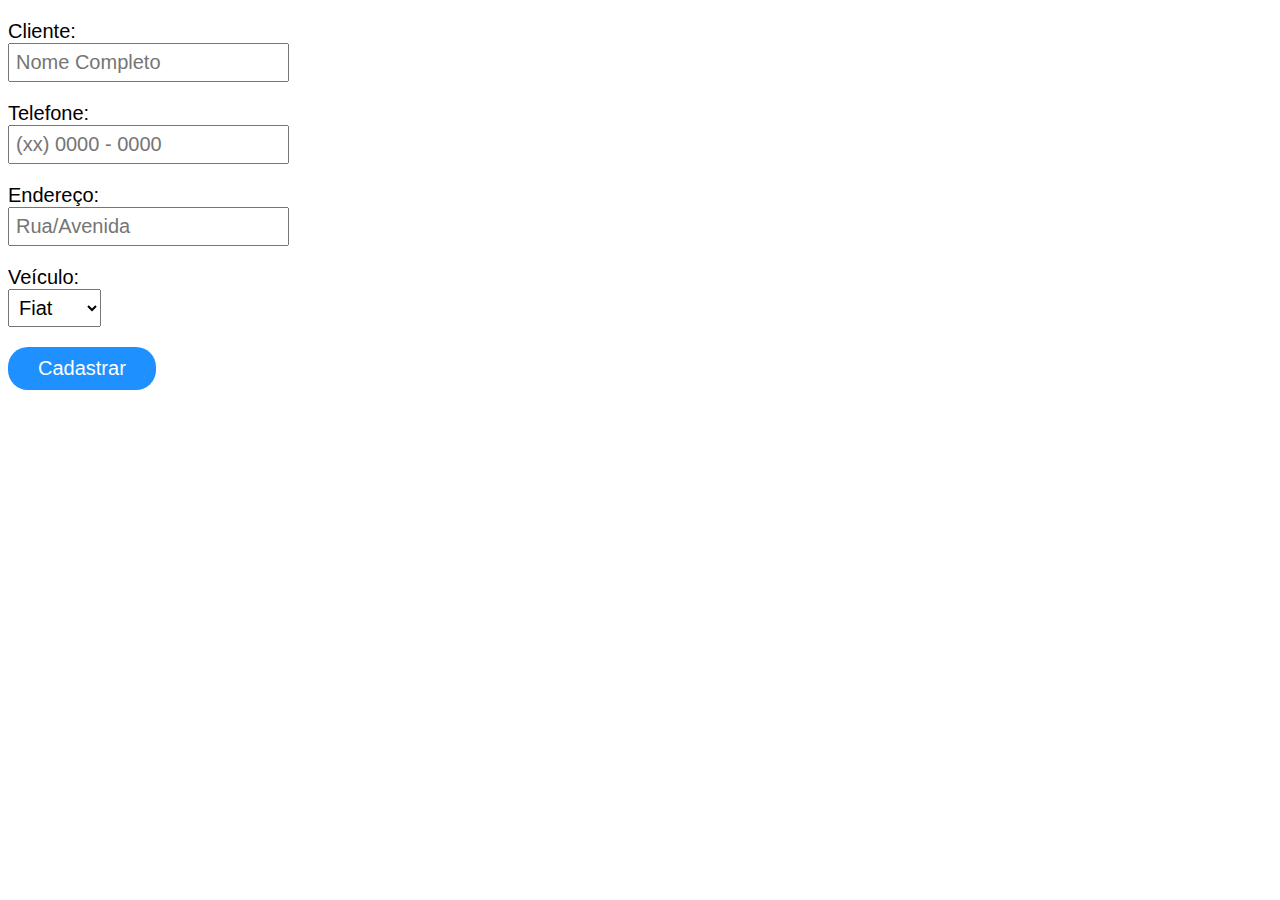
<file: Allan - Trimestral/index.html>
<!DOCTYPE html>
<html lang="pt-br">

<head>

    <meta charset="UTF-8">
    <meta http-equiv="X-UA-Compatible" content="IE=edge">
    <meta name="viewport" content="width=device-width, initial-scale=1.0">

    <title> Cadastro </title>
    <link rel="stylesheet" href="style.css">

</head>

<body>

    <form action="insert.php" method="post">

        <label for="name"> Cliente: </label>
        <input type="text" name="name" id="iname" placeholder="Nome Completo">

        <label for="tel"> Telefone: </label>
        <input type="tel" name="tel" id="itel" placeholder="(xx) 0000 - 0000">

        <label for="address"> Endereço: </label>
        <input type="text" name="address" id="iaddress" placeholder="Rua/Avenida">

        <label for="car"> Veículo: </label>
        <select name="car" id="icar">
            <option value="fiat"> Fiat </option>
            <option value="ford"> Ford </option>
            <option value="volks"> Volks </option>
            <option value="toyota"> Toyota </option>
        </select>
        
        <input type="submit" value="Cadastrar" name="enviar" class="button">

    </form>

</body>

</html>
</file>
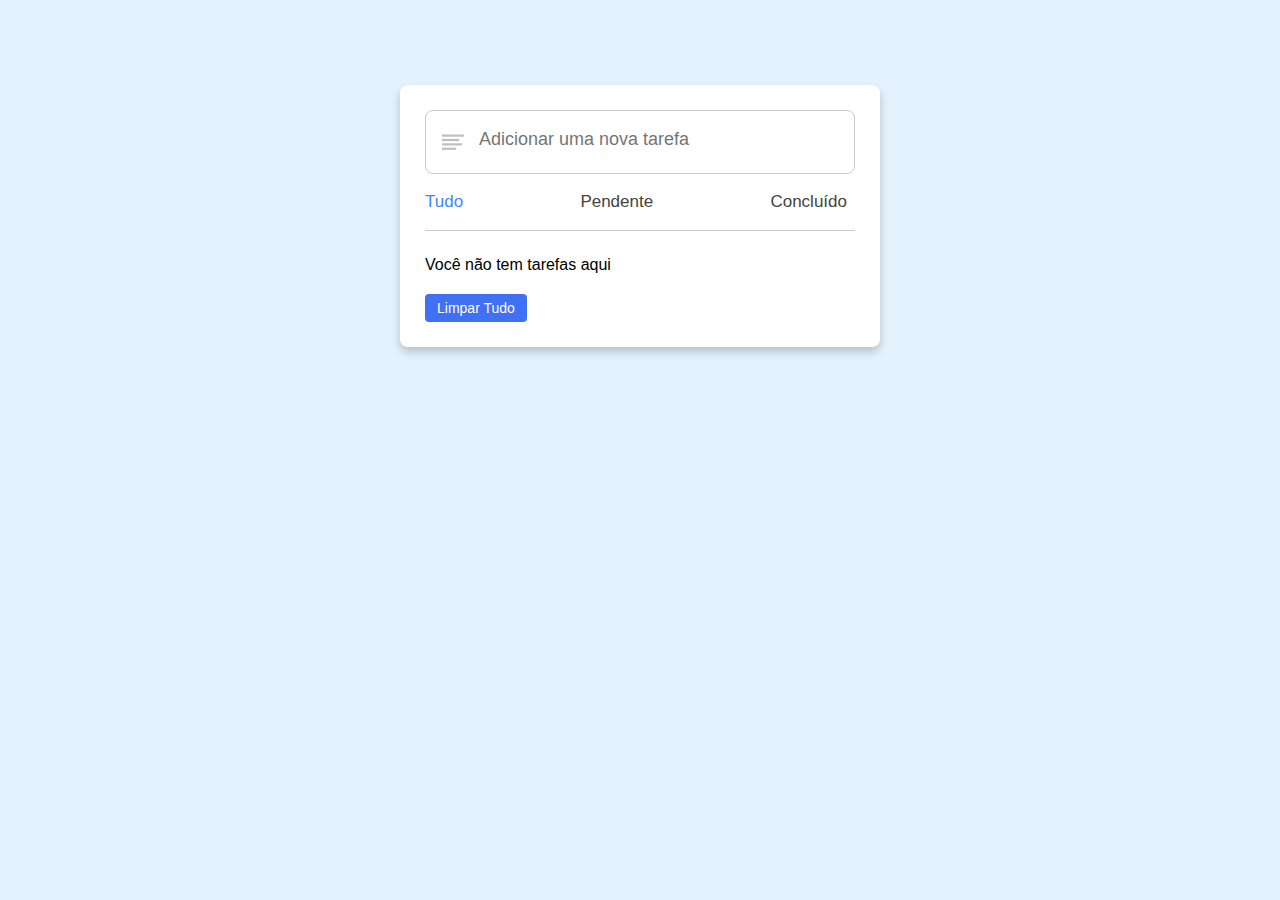
<file: Todo List App - Copia/index.html>
<!DOCTYPE html>
<!-- Coding by CodingLab | www.codinglabweb.com-->
<html lang="pt-br">
  <head>
    <meta charset="UTF-8" />
    <meta http-equiv="X-UA-Compatible" content="IE=edge" />
    <meta name="viewport" content="width=device-width, initial-scale=1.0" />
    <title>Dynamic Todo List Application</title>

    <!-- CSS -->
    <link rel="stylesheet" href="css/style.css" />

    <!-- Unicons CSS -->
    <link
      rel="stylesheet"
      href="https://unicons.iconscout.com/release/v4.0.0/css/line.css"
    />
  </head>
  <body>
    <div class="container">
      <div class="input-field">
        <img src="bars-icon.svg" alt="icon">
        <textarea placeholder="Adicionar uma nova tarefa"></textarea>
        <i class="uil uil-notes note-icon"></i>
      </div>

      <div class="controls">
        <div class="filters">
          <span class="active" id="all"> Tudo </span>
          <span id="pending"> Pendente </span>
          <span id="completed"> Concluído </span>
        </div>
      </div>

      <ul class="todoLists"></ul>

      <div class="pending-tasks">
        <!-- <span> Você tem <span class="pending-num"> não </span> tarefas pendentes. </span> -->
        <button class="clear-button"> Limpar Tudo </button>
      </div>
    </div>

    <!-- JavaScript -->
    <script src="js/script.js"></script>
  </body>
</html>
</file>
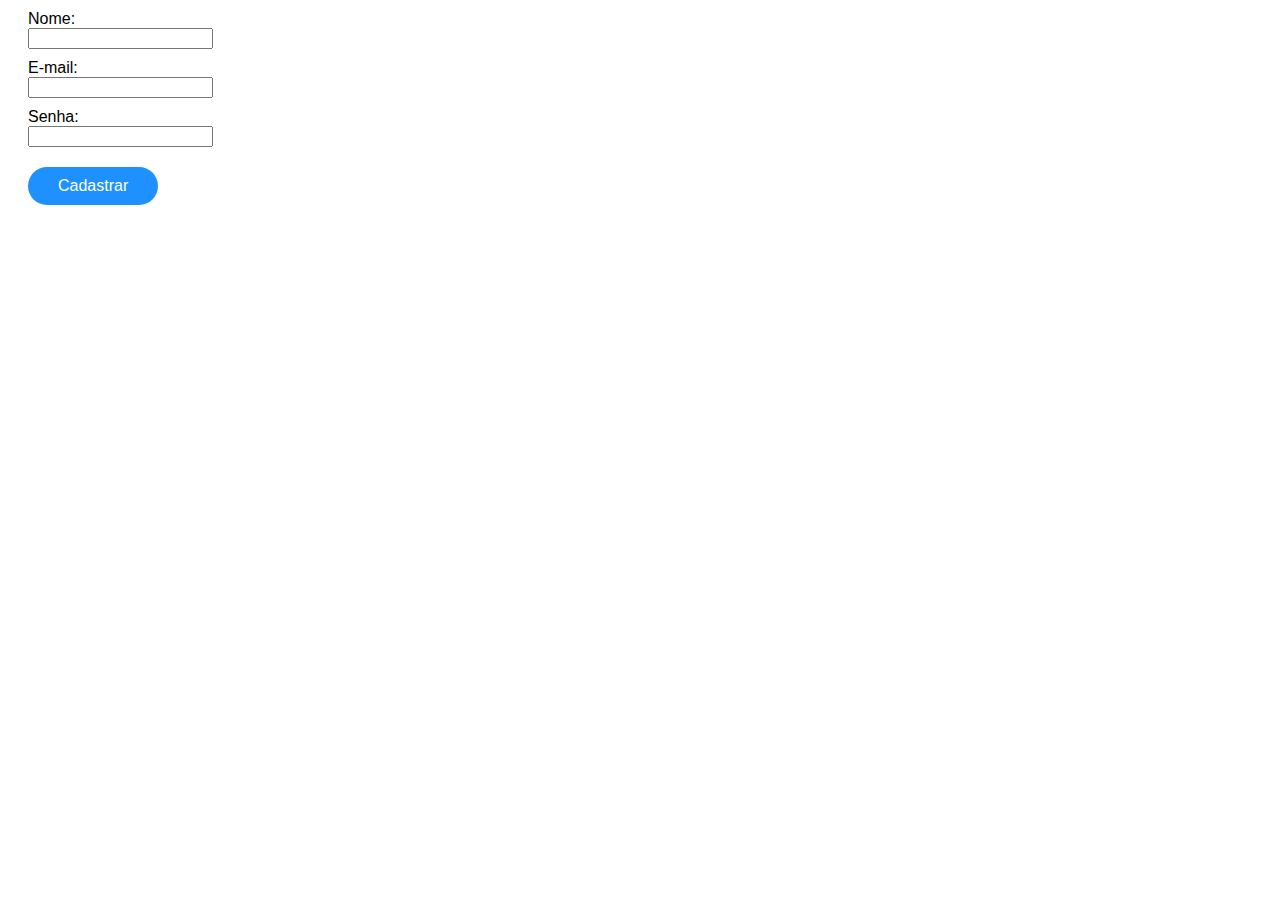
<file: inserir-usuario.html>
<!DOCTYPE html>
<html lang="pt-br">

<head>

    <meta charset="UTF-8">
    <meta http-equiv="X-UA-Compatible" content="IE=edge">
    <meta name="viewport" content="width=device-width, initial-scale=1.0">

    <title> Formulário </title>

    <style>

        body {
            font-family: 'Poppins', sans-serif;
        }

        form{
            margin: 10px 0 0 20px;
        }

        .button{
            padding: 10px 30px;
            background-color: dodgerblue;
            color: white;
            font-size: 16px;
            outline: none;
            border: none;
            border-radius: 20px;
            display: block;
            margin: 10px 0;
        }

        input{
            margin-bottom: 10px;
        }

        label{
            display: block;
        }

    </style>

</head>

<body>
    
    <form action="inserir-usuario.php" method="post">

        <label for="nome"> Nome: </label>
        <input type="text" name="nome" id="nome">

        <label for="email"> E-mail: </label>
        <input type="email" name="email" id="email">

        <label for="senha"> Senha: </label>
        <input type="password" name="senha" id="senha">

        <input type="submit" name="enviar" value="Cadastrar" class="button">
        
    </form>

</body>

</html>
</file>
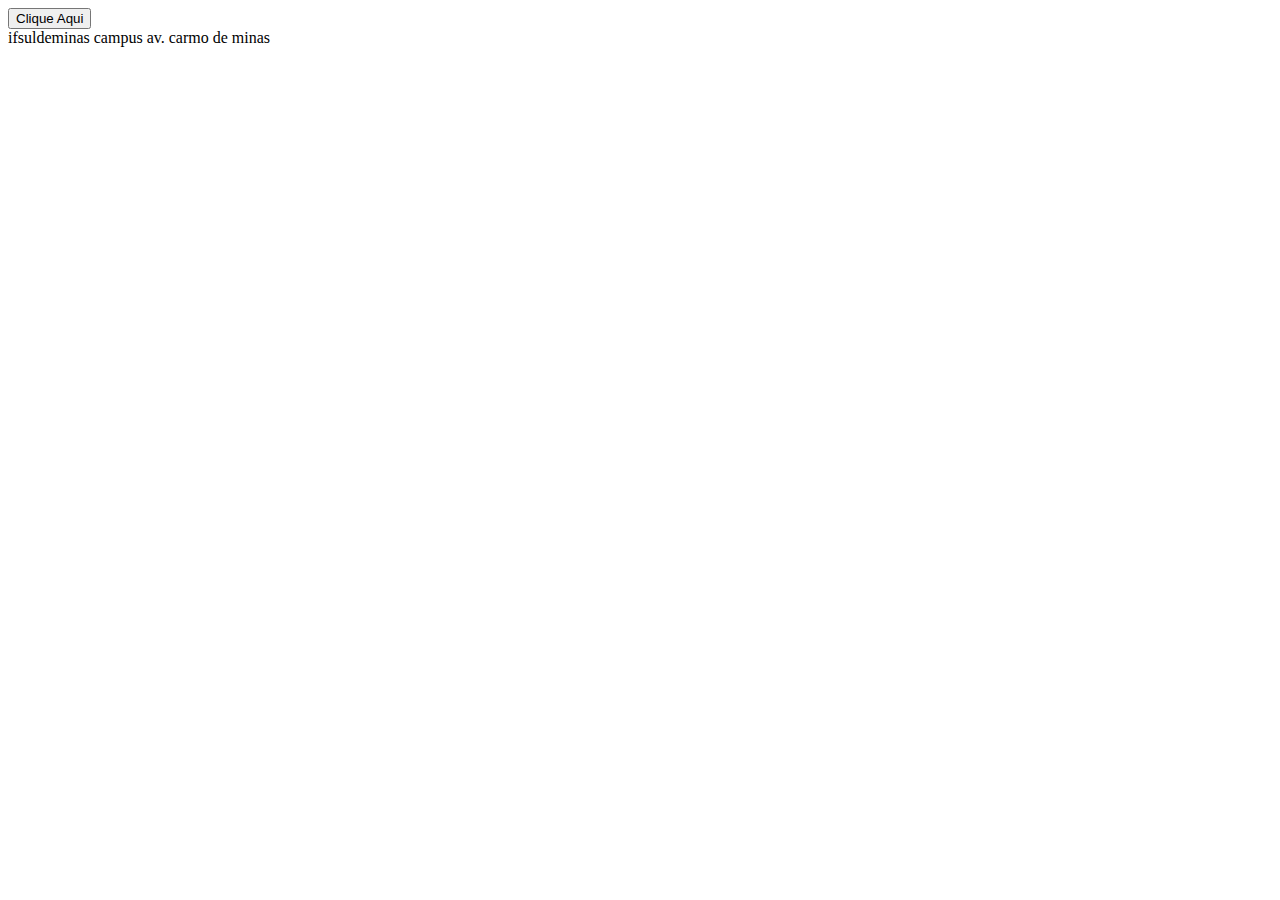
<file: Ajax/teste-ajax2.html>
<!DOCTYPE html>
<html lang="pt-br">

<head>

    <meta charset="UTF-8">
    <meta http-equiv="X-UA-Compatible" content="IE=edge">
    <meta name="viewport" content="width=device-width, initial-scale=1.0">

    <title> Teste de Ajax </title>

    <script>

        function buscarViaAjax() {
            var ajax = new XMLHttpRequest();

            ajax.onreadystatechange = function() {
                if (ajax.readyState == 4){
                    document.getElementById('content').innerHTML = ajax.responseText;
                }
            };

            ajax.open("GET", "dados.txt");
            ajax.send();
        }

        setInterval(buscarViaAjax, 500)

    </script>

</head>

<body>

    <button onclick="buscarViaAjax()"> Clique Aqui </button>

    <div id="content"> </div>

</body>

</html>
</file>
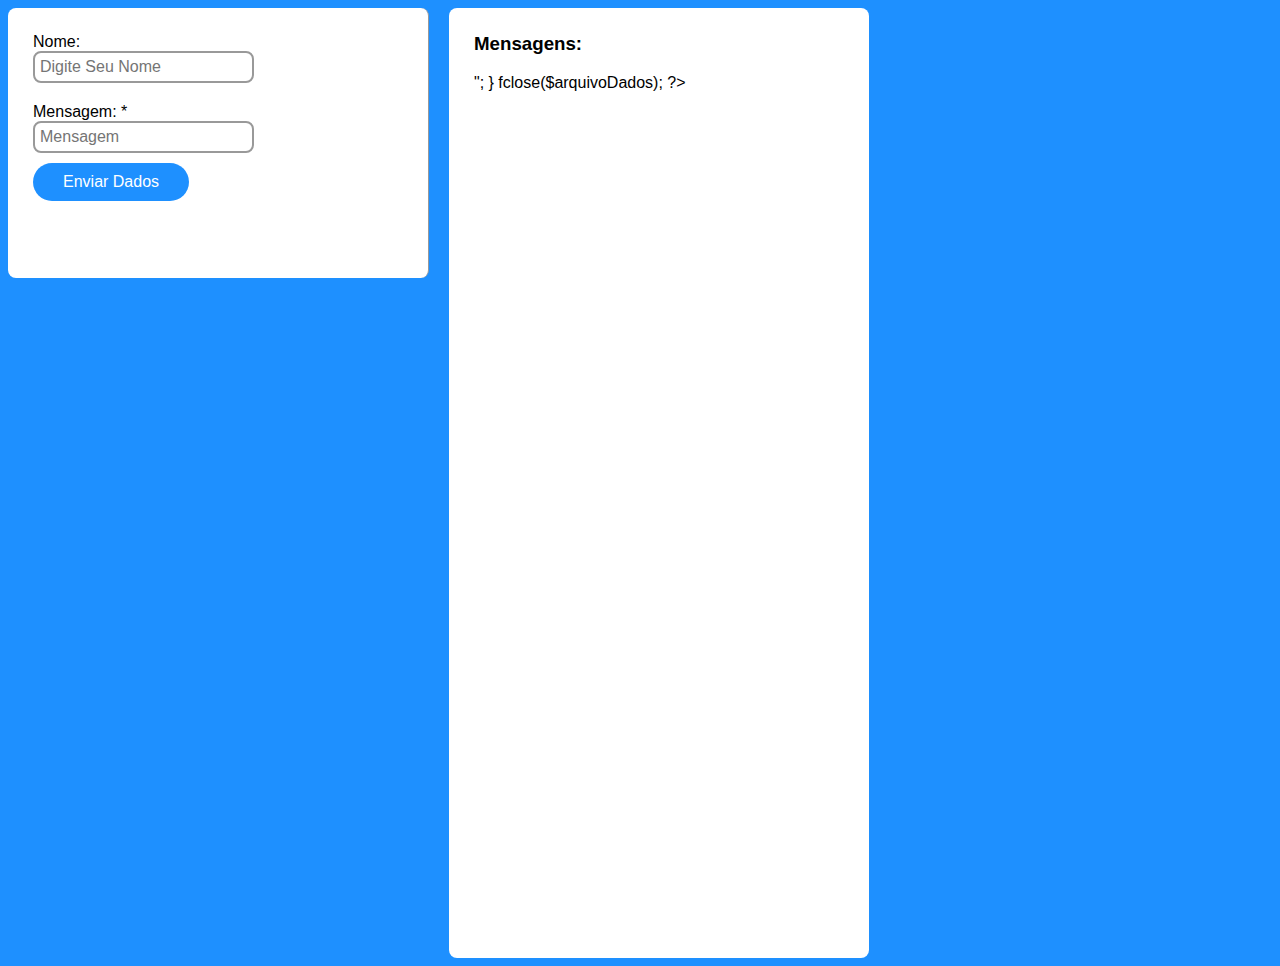
<file: Chat/chat.html>
<!DOCTYPE html>
<html lang="pt-br">

<head>

    <meta charset="UTF-8">
    <meta http-equiv="X-UA-Compatible" content="IE=edge">
    <meta name="viewport" content="width=device-width, initial-scale=1.0">

    <title> Chat </title>

    <link rel="stylesheet" href="chat.css">
    <link rel="stylesheet" href="https://cdnjs.cloudflare.com/ajax/libs/font-awesome/6.2.0/css/all.min.css">

</head>

<body>

    <main>

        <div class="container containerOne">
            <form>
                <label for="name"> Nome: </label>
                <input type="text" id="name" placeholder="Digite Seu Nome" focus>
        
                <label for="mensage"> Mensagem: <span> *</span> </label>
                <input type="text" id="mensage" placeholder="Mensagem" required>
                <span id="error"> </span>
        
                <button onclick="gravarViaAjax()"> Enviar Dados </button>
            </form>
        </div>

        <div class="container containerTwo">
            <h3> Mensagens: </h3>
            <div id="content"> <br> </div>
        </div>
    
    </main>

    <script src="script.js"></script>

</body>

</html>
</file>
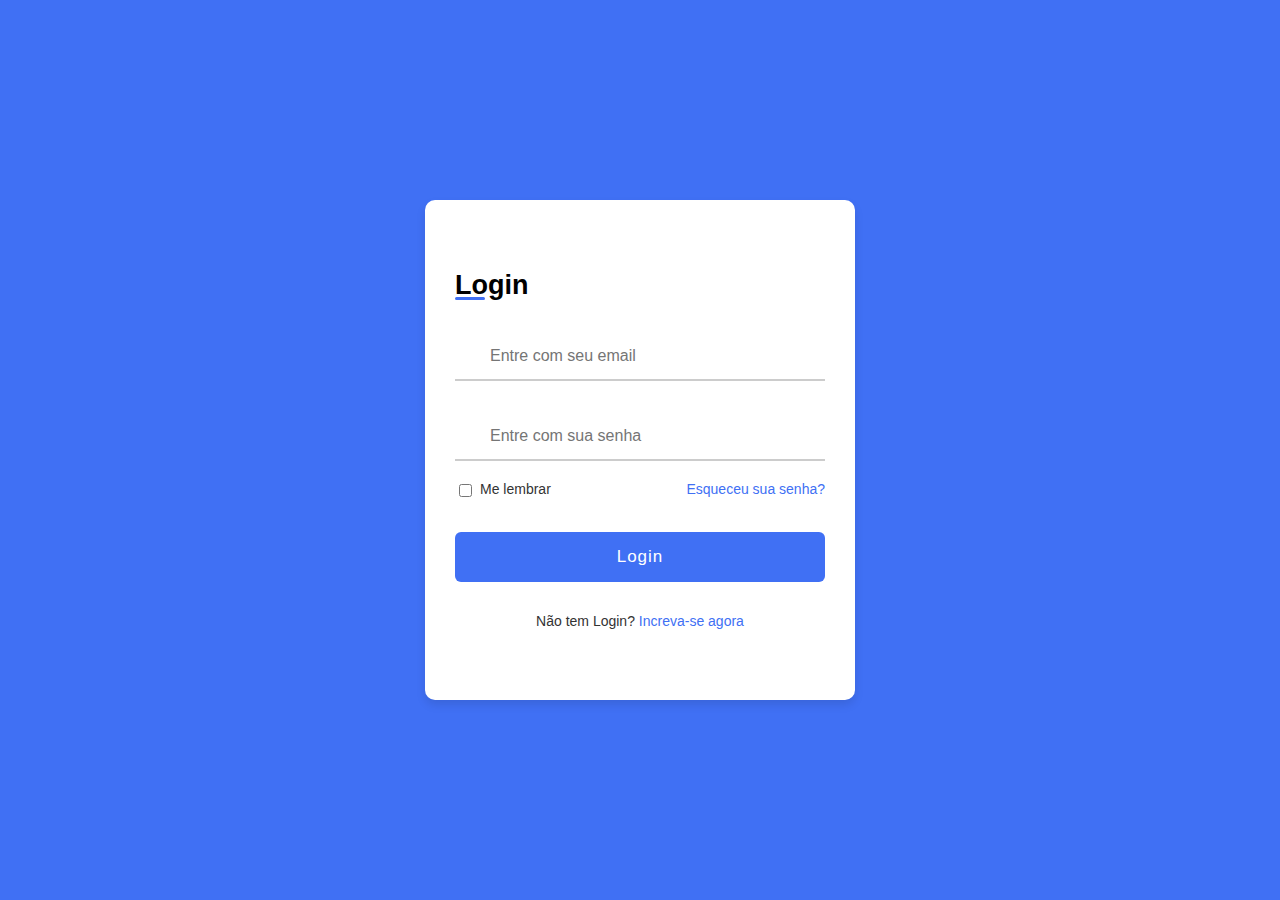
<file: Sistema/Login/login.html>
<!DOCTYPE html>
<html lang="pt-br">

<head>

    <meta charset="UTF-8">
    <meta http-equiv="X-UA-Compatible" content="IE=edge">
    <meta name="viewport" content="width=device-width, initial-scale=1.0">

    <link rel="stylesheet" href="https://unicons.iconscout.com/release/v4.0.0/css/line.css">
    <link rel="stylesheet" href="https://unpkg.com/boxicons@2.1.2/css/boxicons.min.css">
    <link rel="stylesheet" href="style.css">

    <title> Login & Registration Form </title>

</head>

<body>

    <div class="container">
        <div class="forms">
            <div class="form login">
                <span class="title">Login</span>

                <form action="verificaLogin.php" method="post" autocomplete="off">

                    <div class="input-field">
                        <input type="email" name="email" id="iemail" placeholder="Entre com seu email" required>
                        <i class="uil uil-envelope icon"></i>
                    </div>

                    <div class="input-field">
                        <input type="password" name="password" name="ipassword" class="password" placeholder="Entre com sua senha" required>
                        <i class="uil uil-lock icon"></i>
                        <i class="uil uil-eye-slash showHidePw"></i>
                    </div>

                    <div class="checkbox-text">
                        <div class="checkbox-content">
                            <input type="checkbox" id="logCheck">
                            <label for="logCheck" class="text"> Me lembrar </label>
                        </div>
                        
                        <a href="#" class="text"> Esqueceu sua senha? </a>
                    </div>

                    <div class="input-field button">
                        <input type="submit" value="Login">
                    </div>
                </form>

                <div class="login-signup">
                    <span class="text"> Não tem Login?
                        <a href="#" class="text signup-link"> Increva-se agora </a>
                    </span>
                </div>
            </div>

            <!-- Registration Form -->
            <div class="form signup">
                <span class="title"> Registrar </span>

                <form action="inserirUsuario.php" method="post">

                    <div class="input-field">
                        <input type="text" name="name" id="iname" placeholder="Entre com seu nome" required>
                        <i class="uil uil-user"></i>
                    </div>
                    
                    <div class="input-field">
                        <input type="email" name="cEmail" id="iCEmail" placeholder="Entre com seu email" required>
                        <i class="uil uil-envelope icon"></i>
                    </div>
                    
                    <div class="input-field">
                        <input type="password" name="createPassword" id="iCreatePassword" class="password" placeholder="Crie sua senha" required>
                        <i class="uil uil-lock icon"></i>
                    </div>

                    <div class="input-field">
                        <input type="password" name="confirmPassword" id="iConfirmPassword" class="password" placeholder="Confirme sua senha" required>
                        <i class="uil uil-lock icon"></i>
                        <i class="uil uil-eye-slash showHidePw"></i>
                    </div>

                    <div class="input-field button">
                        <input type="submit" name="enviar" value="Inscreva-se">
                    </div>

                </form>

                <div class="login-signup">
                    <span class="text"> Já tem Login?
                        <a href="#" class="text login-link"> Entre </a>
                    </span>
                </div>

            </div>
        </div>
    </div>

    <script src="script.js"></script>
    
</body>

</html>
</file>
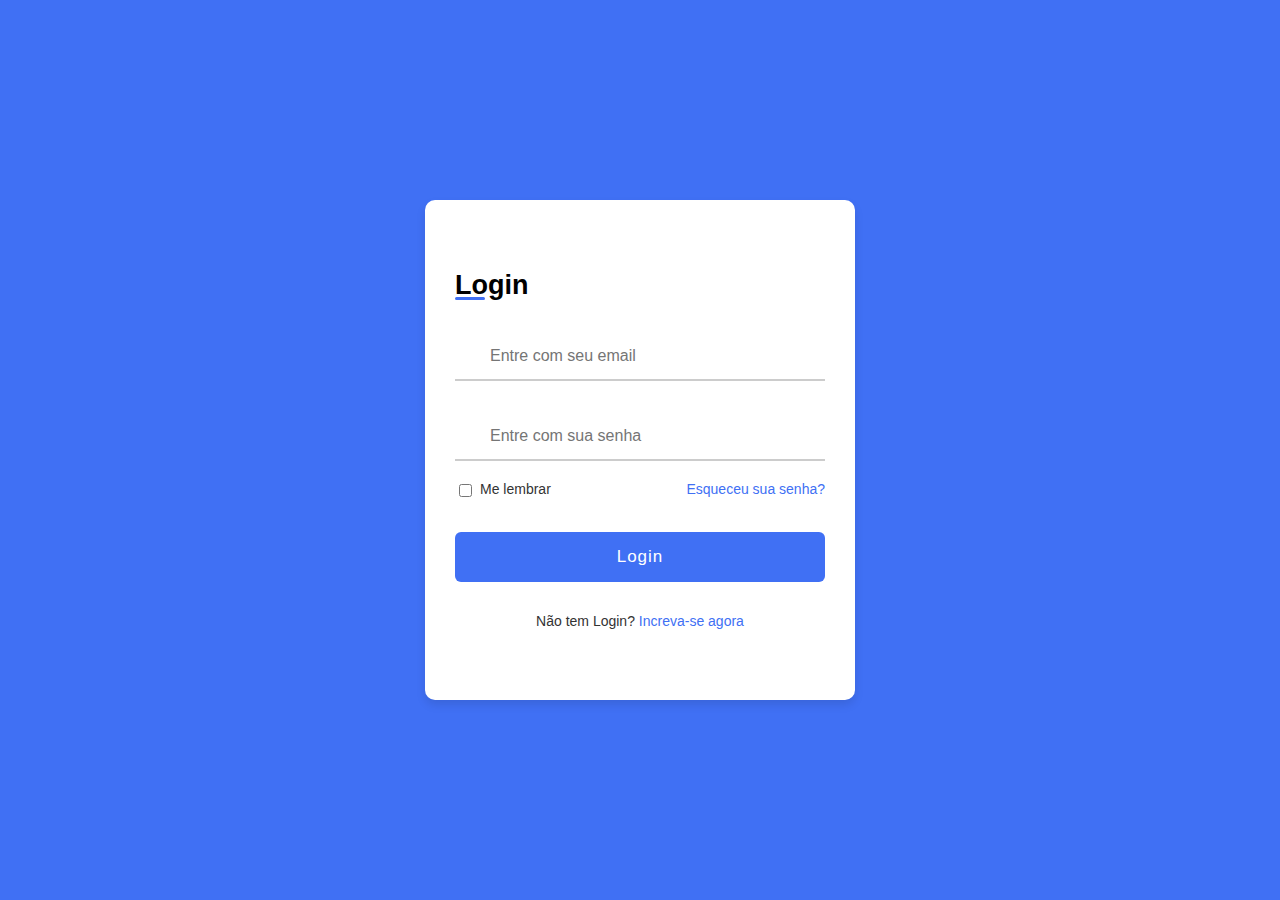
<file: Teste/Login/login.html>
<!DOCTYPE html>
<html lang="pt-br">

<head>

    <meta charset="UTF-8">
    <meta http-equiv="X-UA-Compatible" content="IE=edge">
    <meta name="viewport" content="width=device-width, initial-scale=1.0">

    <link rel="stylesheet" href="https://unicons.iconscout.com/release/v4.0.0/css/line.css">
    <link rel="stylesheet" href="https://unpkg.com/boxicons@2.1.2/css/boxicons.min.css">
    <link rel="stylesheet" href="style.css">

    <title> Login & Registration Form </title>

</head>

<body>

    <div class="container">
        <div class="forms">
            <div class="form login">
                <span class="title">Login</span>

                <form action="verificaLogin.php" method="post" autocomplete="off">

                    <div class="input-field">
                        <input type="email" name="email" id="iemail" placeholder="Entre com seu email" required>
                        <i class="uil uil-envelope icon"></i>
                    </div>

                    <div class="input-field">
                        <input type="password" name="password" name="ipassword" class="password" placeholder="Entre com sua senha" required>
                        <i class="uil uil-lock icon"></i>
                        <i class="uil uil-eye-slash showHidePw"></i>
                    </div>

                    <div class="checkbox-text">
                        <div class="checkbox-content">
                            <input type="checkbox" id="logCheck">
                            <label for="logCheck" class="text"> Me lembrar </label>
                        </div>
                        
                        <a href="#" class="text"> Esqueceu sua senha? </a>
                    </div>

                    <div class="input-field button">
                        <input type="submit" value="Login">
                    </div>
                </form>

                <div class="login-signup">
                    <span class="text"> Não tem Login?
                        <a href="#" class="text signup-link"> Increva-se agora </a>
                    </span>
                </div>
            </div>

            <!-- Registration Form -->
            <div class="form signup">
                <span class="title"> Registrar </span>

                <form action="inserirUsuario.php" method="post" id="form2">

                    <div class="input-field">
                        <input type="text" name="name" id="iname" placeholder="Entre com seu nome" required>
                        <i class="uil uil-user"></i>
                    </div>
                    
                    <div class="field email-field">
                        <div class="input-field email-field">
                            <input type="email" name="cEmail" id="iCEmail" class="email" placeholder="Entre com seu email">
                            <i class="uil uil-envelope icon"></i>
                        </div>
                        <span class="error email-error">
                            <i class="bx bx-error-circle error-icon"></i>
                            <p class="error-text">Please enter a valid email</p>
                        </span>
                    </div>
                    
                    <div class="field create-password">
                        <div class="input-field create-password">
                            <input type="password" name="createPassword" id="iCreatePassword" class="password pPassword" placeholder="Crie sua senha">
                            <i class="uil uil-lock icon"></i>
                        </div>
                        <span class="error password-error">
                            <i class="bx bx-error-circle error-icon"></i>
                            <p class="error-text">
                              Please enter atleast 8 charatcer with number, symbol, small and
                              capital letter.
                            </p>
                        </span>
                    </div>

                    <div class="field confirm-password">
                        <div class="input-field confirm-password">
                            <input type="password" name="confirmPassword" id="iConfirmPassword" class="password cPassword" placeholder="Confirme sua senha">
                            <i class="uil uil-lock icon"></i>
                            <i class="uil uil-eye-slash showHidePw"></i>
                        </div>
                        <span class="error cPassword-error">
                            <i class="bx bx-error-circle error-icon"></i>
                            <p class="error-text">Password don't match</p>
                        </span>
                    </div>

                    <div class="input-field button">
                        <input type="submit" name="enviar" value="Inscreva-se">
                    </div>

                </form>

                <div class="login-signup">
                    <span class="text"> Já tem Login?
                        <a href="#" class="text login-link"> Entre </a>
                    </span>
                </div>

            </div>
        </div>
    </div>

    <script src="script.js"></script>
    
</body>

</html>
</file>
<file: Allan - Trimestral/style.css>
body{
    font-family: 'Poppins', sans-serif;
}

form{
    font-size: 20px;
}

input,
select{
    padding: 6px;
    font-size: 20px;
}

label{
    display: block;
    margin-top: 20px;
}

.button{
    padding: 10px 30px;
    background-color: dodgerblue;
    color: white;
    font-size: 20px;
    outline: none;
    border: none;
    border-radius: 20px;
    display: block;
    margin: 20px 0;
}
</file>
<file: Todo List App - Copia/css/style.css>
* {
  margin: 0;
  padding: 0;
  box-sizing: border-box;
  font-family: "Poppins", sans-serif;
}

body {
  background-color: #e3f2fd;
}

.container {
  position: relative;
  max-width: 480px;
  width: 100%;
  border-radius: 8px;
  padding: 25px;
  margin: 85px auto 0;
  background-color: #fff;
  box-shadow: 0 5px 10px rgba(0, 0, 0, 0.2);
}

.container .input-field {
  position: relative;
  height: 64px;
  width: 100%;
}

.input-field textarea {
  height: 100%;
  width: 100%;
  outline: none;
  font-size: 18px;
  font-weight: 400;
  border-radius: 8px;
  padding: 18px 45px 18px 53px;
  border: 1px solid #ccc;
  resize: none;
}

.input-field textarea:focus {
  border-color: #4070f4;
}

textarea::-webkit-scrollbar {
  display: none;
}

.input-field .note-icon {
  position: absolute;
  top: 50%;
  right: 15px;
  transform: translateY(-50%);
  pointer-events: none;
  font-size: 24px;
  color: #707070;
}

.input-field textarea:focus ~ .note-icon {
  color: #4070f4;
}

.container .todoLists {
  max-height: 380px;
  overflow-y: auto;
  padding-right: 10px;
  margin-bottom: 20px;
}

.todoLists .task {
  display: flex;
  align-items: center;
  justify-content: space-between;
  list-style: none;
  background-color: #f2f2f2;
  padding: 20px 15px;
  border-radius: 8px;
  margin-top: 10px;
  position: relative;
}

.todoLists .task input {
  height: 16px;
  min-width: 16px;
  accent-color: #4070f4;
  pointer-events: none;
}

.todoLists .task .name-task {
  margin: 0 30px 0 15px;
  word-break: break-all;
}

.task input:checked ~ .name-task {
  text-decoration: line-through;
}

.container .not-tasks {
  display: flex;
  align-items: center;
  justify-content: space-between;
  margin: 25px 0 0 0;
}

.not-tasks span {
  color: #333;
}

.pending-tasks .clear-button {
  padding: 6px 12px;
  outline: none;
  border: none;
  background-color: #4070f4;
  color: #fff;
  font-size: 14px;
  border-radius: 4px;
  cursor: pointer;
  white-space: nowrap;
}

.clear-button:hover {
  background-color: #0e4bf1;
}

.input-field img{
  top: 50%;
  position: absolute;
  transform: translate(17px, -50%);
}

.controls{
  padding: 18px 0;
  border-bottom: 1px solid #ccc;
}

.filters{
  display: flex;
  justify-content: space-between;
}

.filters span{
  display: flex;
  justify-content: space-around;
  font-size: 17px;
  color: #444444;
  cursor: pointer;
  margin: 0 8px;
}

.filters span:first-child{
  margin-left: 0;
}

.filters span.active{
  color: #3C87FF;
}

.todoLists .settings{
  position: relative;
}

.settings :where(i, li){
  cursor: pointer;
}

.settings .task-menu{
  z-index: 10;
  position: absolute;
  right: -5px;
  background: #fff;
  border-radius: 4px;
  transform: scale(0);
  transform-origin: top right;
  box-shadow: 0 0 6px rgba(0,0,0,0.15);
  transition: transform 0.2s ease;
}

.todoLists .task:last-child .task-menu{
  bottom: 0;
  transform-origin: bottom right;
}

.todoLists .task:first-child .task-menu{
  bottom: -65px;
  transform-origin: top right;
}

.task-menu.show{
  transform: scale(1);
}

.task-menu li{
  display: flex;
  height: 25px;
  font-size: 16px;
  padding: 20px;
  cursor: pointer;
  align-items: center;
  list-style: none;
}

.task-menu li:last-child{
  margin-bottom: 0;
}

.settings li:hover{
  background: #f5f5f5;
}

.settings li i{
  padding-right: 8px;
}

.todoLists.overflow{
  overflow-y: auto;
  max-height: 300px;
}

.todoLists .task label{
  display: flex;
  align-items: center;
}

.task label input{
  accent-color: #3C87FF;
}

.task label p{
  user-select: none;
  margin-left: 12px;
  word-wrap: break-word;
}

.task label p.checked{
  text-decoration: line-through;
}

.todoLists .settings i.menu {
  position: absolute;
  top: 50%;
  right: 5px;
  transform: translateY(-50%);
  font-size: 20px;
  color: #707070;
  padding: 5px;
}

.task label{
  cursor: pointer;
}

.uil-ellipsis-h:before {
  content: '\e99c';
}

[class^=uil-]:before, [class*=" uil-"]:before {
  font-family: unicons-line;
  font-style: normal;
  font-weight: 400;
  speak: none;
  display: inline-block;
  text-decoration: inherit;
  font-variant: normal;
  text-transform: none;
  line-height: 1;
  -webkit-font-smoothing: antialiased;
  -moz-osx-font-smoothing: grayscale;
}

::-webkit-scrollbar {
  width: 6px;
}

::-webkit-scrollbar-track {
  background: #f2f2f2;
}

::-webkit-scrollbar-thumb {
  border-radius: 8px;
  background: #ccc;
}

::-webkit-scrollbar-thumb:hover {
  background: #aaa;
}

.todoLists::-webkit-scrollbar{
  width: 5px;
}

.todoLists::-webkit-scrollbar-track{
  background: #f1f1f1;
  border-radius: 25px;
}

.todoLists::-webkit-scrollbar-thumb{
  background: #e6e6e6;
  border-radius: 25px;
}

@media (max-width: 400px) {

  body{
    padding: 0 10px;
  }

  .container {
    padding: 25px 10px;
  }

  .controls{
    padding: 18px 20px;
  }

}
</file>
<file: Chat/chat.css>
@charset "UTF-8";

body{
    font-family: 'Poppins', sans-serif;
    background-color: dodgerblue;
}

button{
    padding: 10px 30px;
    background-color: dodgerblue;
    color: white;
    font-size: 16px;
    outline: none;
    border: none;
    border-radius: 20px;
    display: block;
    margin: 10px 0;
    cursor: pointer;
    margin-top: 10px;
}

input{
    outline: none;
    border: none;
    border: 2px solid #999; 
    padding: 5px;
    font-family: 'Poppins', sans-serif;
    display: block;
    margin-bottom: 20px;
    font-size: 1rem;
    border-radius: 8px;
}

input#mensage{
    margin-bottom: 0;
}

h3{
    margin-top: 0;
}

main{
    display: flex;
}

.container{
    padding: 10px;
    /* width: 100vw; */
}

.containerOne{
    border-right: 1px solid #999;
    /* display: flex;
    justify-content: flex-end; */
    max-width: 370px;
    width: 100%;
    padding: 25px;
    border-radius: 8px;
    background-color: #FFF;
    max-height: 220px;
}

.containerTwo{
    max-width: 370px;
    width: 100%;
    padding: 25px;
    border-radius: 8px;
    background-color: #FFF;
    margin-left: 20px;
    height: 100vh;
    overflow-y: scroll;
}

.messages{
    position: relative;
    right: 0;
    max-width: 1000px;
    min-width: 150px;
    text-align: left;
    padding: 5px 10px;
    background-color: #202C33;
    color: #FFF;
    border-radius: 10px;
    word-wrap: break-word;
}

.messages p::before{
    content: '';
    position: absolute;
    top: 0;
    left: -12px;
    width: 20px;
    height: 20px;
    background: linear-gradient(225deg, #202C33 50%, transparent 50%, transparent);
}

.messages span{
    display: block;
    font-size: 0.85rem;
    opacity: 0.5;
    text-align: right;
}

#error{
    color: #F00;
}

.username{
    color: dodgerblue !important;
    display: block;
    margin: 0;
}

.mensagem{
    margin: 0;
}
</file>
<file: Sistema/Login/style.css>
@charset "UTF-8";

*{
    margin: 0;
    padding: 0;
    box-sizing: border-box;
    font-family: 'Poppins', sans-serif;
}

body{
    height: 100vh;
    display: flex;
    align-items: center;
    justify-content: center;
    background-color: #4070f4;
}

.container{
    position: relative;
    max-width: 430px;
    width: 100%;
    background: #fff;
    border-radius: 10px;
    box-shadow: 0 5px 10px rgba(0, 0, 0, 0.1);
    overflow: hidden;
    margin: 0 20px;
}

.container .forms{
    display: flex;
    align-items: center;
    height: 500px;
    width: 200%;
    transition: height 0.2s ease;
}

.container .form{
    width: 50%;
    padding: 30px;
    background-color: #fff;
    transition: margin-left 0.18s ease;
}

.container.active .login{
    margin-left: -50%;
    opacity: 0;
    transition: margin-left 0.18s ease, opacity 0.15s ease;
}

.container .signup{
    opacity: 0;
    transition: opacity 0.09s ease;
}
.container.active .signup{
    opacity: 1;
    transition: opacity 0.2s ease;
}

.container.active .forms{
    height: 640px;
}
.container .form .title{
    position: relative;
    font-size: 27px;
    font-weight: 600;
}

.form .title::before{
    content: '';
    position: absolute;
    left: 0;
    bottom: 0;
    height: 3px;
    width: 30px;
    background-color: #4070f4;
    border-radius: 25px;
}

.form .input-field{
    position: relative;
    height: 50px;
    width: 100%;
    margin-top: 30px;
}

.input-field input{
    position: absolute;
    height: 100%;
    width: 100%;
    padding: 0 35px;
    border: none;
    outline: none;
    font-size: 16px;
    border-bottom: 2px solid #ccc;
    border-top: 2px solid transparent;
    transition: all 0.2s ease;
}

.input-field input:is(:focus){
    border-bottom-color: #4070f4;
}

.input-field i{
    position: absolute;
    top: 50%;
    transform: translateY(-50%);
    color: #999;
    font-size: 23px;
    transition: all 0.2s ease;
}

.input-field input:is(:focus) ~ i{
    color: #4070f4;
}

.input-field i.icon{
    left: 0;
}

.input-field i.showHidePw{
    right: 0;
    cursor: pointer;
    padding: 10px;
}

.form .checkbox-text{
    display: flex;
    align-items: center;
    justify-content: space-between;
    margin-top: 20px;
}

.checkbox-text .checkbox-content{
    display: flex;
    align-items: center;
}

.checkbox-content input{
    margin: 0 8px -2px 4px;
    accent-color: #4070f4;
}

.form .text{
    color: #333;
    font-size: 14px;
}

.form a.text{
    color: #4070f4;
    text-decoration: none;
}
.form a:hover{
    text-decoration: underline;
}

.form .button{
    margin-top: 35px;
}

.form .button input{
    border: none;
    color: #fff;
    font-size: 17px;
    font-weight: 500;
    letter-spacing: 1px;
    border-radius: 6px;
    background-color: #4070f4;
    cursor: pointer;
    transition: all 0.3s ease;
}

.button input:hover{
    background-color: #265df2;
}

.form .login-signup{
    margin-top: 30px;
    text-align: center;
}
</file>
<file: Teste/Login/style.css>
@charset "UTF-8";

*{
    margin: 0;
    padding: 0;
    box-sizing: border-box;
    font-family: 'Poppins', sans-serif;
}

body{
    height: 100vh;
    display: flex;
    align-items: center;
    justify-content: center;
    background-color: #4070f4;
}

.container{
    position: relative;
    max-width: 430px;
    width: 100%;
    background: #fff;
    border-radius: 10px;
    box-shadow: 0 5px 10px rgba(0, 0, 0, 0.1);
    overflow: hidden;
    margin: 0 20px;
}

.container .forms{
    display: flex;
    align-items: center;
    height: 500px;
    width: 200%;
    transition: height 0.2s ease;
}

.container .form{
    width: 50%;
    padding: 30px;
    background-color: #fff;
    transition: margin-left 0.18s ease;
}

.container.active .login{
    margin-left: -50%;
    opacity: 0;
    transition: margin-left 0.18s ease, opacity 0.15s ease;
}

.container .signup{
    opacity: 0;
    transition: opacity 0.09s ease;
}
.container.active .signup{
    opacity: 1;
    transition: opacity 0.2s ease;
}

.container.active .forms{
    height: 680px;
}
.container .form .title{
    position: relative;
    font-size: 27px;
    font-weight: 600;
}

.form .title::before{
    content: '';
    position: absolute;
    left: 0;
    bottom: 0;
    height: 3px;
    width: 30px;
    background-color: #4070f4;
    border-radius: 25px;
}

.form .input-field{
    position: relative;
    height: 50px;
    width: 100%;
    margin-top: 30px;
}

.input-field input{
    position: absolute;
    height: 100%;
    width: 100%;
    padding: 0 35px;
    border: none;
    outline: none;
    font-size: 16px;
    border-bottom: 2px solid #ccc;
    border-top: 2px solid transparent;
    transition: all 0.2s ease;
}

.input-field input:is(:focus){
    border-bottom-color: #4070f4;
}

.input-field i{
    position: absolute;
    top: 50%;
    transform: translateY(-50%);
    color: #999;
    font-size: 23px;
    transition: all 0.2s ease;
}

.input-field input:is(:focus) ~ i{
    color: #4070f4;
}

.input-field i.icon{
    left: 0;
}

.input-field i.showHidePw{
    right: 0;
    cursor: pointer;
    padding: 10px;
}

.form .checkbox-text{
    display: flex;
    align-items: center;
    justify-content: space-between;
    margin-top: 20px;
}

.checkbox-text .checkbox-content{
    display: flex;
    align-items: center;
}

.checkbox-content input{
    margin: 0 8px -2px 4px;
    accent-color: #4070f4;
}

.form .text{
    color: #333;
    font-size: 14px;
}

.form a.text{
    color: #4070f4;
    text-decoration: none;
}
.form a:hover{
    text-decoration: underline;
}

.form .button{
    margin-top: 35px;
}

.form .button input{
    border: none;
    color: #fff;
    font-size: 17px;
    font-weight: 500;
    letter-spacing: 1px;
    border-radius: 6px;
    background-color: #4070f4;
    cursor: pointer;
    transition: all 0.3s ease;
}

.button input:hover{
    background-color: #265df2;
}

.form .login-signup{
    margin-top: 30px;
    text-align: center;
}

/* form .field {
    margin-bottom: 20px;
} */

/* .invalid input {
    border-color: #d93025;
} */

.field .error {
    display: flex;
    align-items: center;
    margin-top: 5px;
    color: #d93025;
    font-size: 15px;
    display: none;
}

.invalid .error {
    display: flex;
}

.error .error-icon {
    margin-right: 5px;
    font-size: 15px;
}

.create-password .error {
    align-items: flex-start;
}
  
.create-password .error-icon {
    margin-top: 4px;
}
</file>
